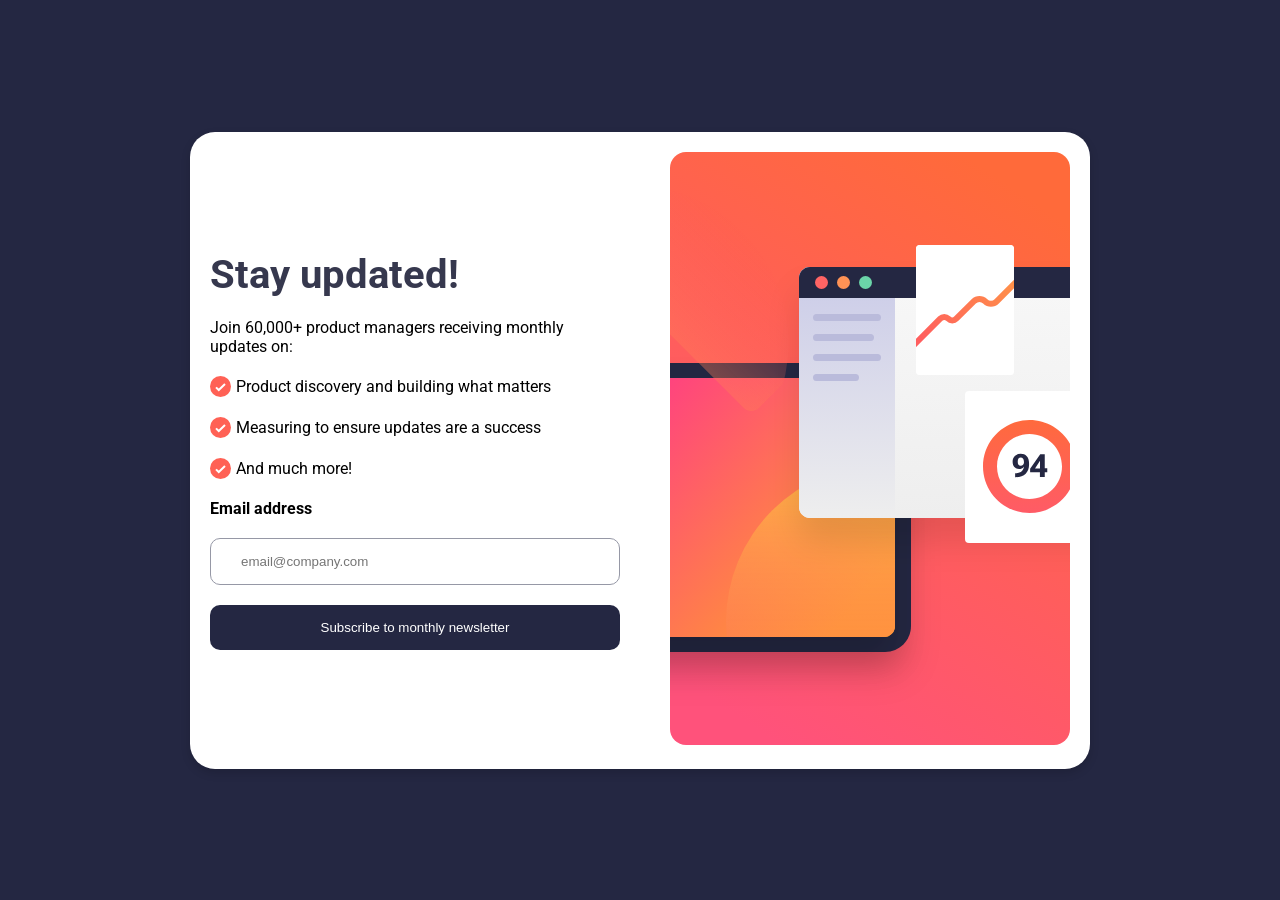
<file: index.html>
<!doctype html>
<html lang="en">
  <head>
    <meta charset="UTF-8" />
    <meta name="viewport" content="width=device-width, initial-scale=1.0" />
    <title>newsletter</title>
    <link rel="stylesheet" href="style.css" />
    <link rel="preconnect" href="https://fonts.googleapis.com" />
    <link rel="preconnect" href="https://fonts.gstatic.com" crossorigin />
    <link
      href="https://fonts.googleapis.com/css2?family=Roboto:ital,wght@0,100..900;1,100..900&display=swap"
      rel="stylesheet"
    />
  </head>
  <body>
    <div class="card-contents">
      <div class="card-left">
        <p class="form-title">Stay updated!</p>
        <p class="form-description">
          Join 60,000+ product managers receiving monthly updates on:
        </p>
        <div class="checklist">
          <img src="assets/images/icon-list.svg" alt="checkmark icon" />
          <p>Product discovery and building what matters</p>
        </div>
        <div class="checklist">
          <img src="assets/images/icon-list.svg" alt="checkmark icon" />
          <p>Measuring to ensure updates are a success</p>
        </div>
        <div class="checklist">
          <img src="assets/images/icon-list.svg" alt="checkmark icon" />
          <p>And much more!</p>
        </div>
        <div class="error-box">
          <p class="mail-text">Email address</p>
          <p class="error hidden">Valid Email Required</p>
        </div>
        <input
          class="mail-placeholder"
          type="email"
          id="email"
          placeholder="email@company.com"
        />
        <button class="subscribe-button">
          Subscribe to monthly newsletter
        </button>
      </div>
      <div class="card-photo">
        <picture>
          <source
            media="(min-width: 1024px)"
            srcset="assets/images/illustration-sign-up-desktop.svg"
          />
          <source
            media="(min-width: 800px)"
            srcset="assets/images/illustration-sign-up-tablet.svg"
          />
          <img src="assets/images/illustration-sign-up-mobile.svg" alt="" />
        </picture>
      </div>
    </div>

    <!-- sucess message  -->
    <div class="container hidden">
      <div class="success-card">
        <img class="success-icon" src="assets/images/icon-success.svg" alt="" />
        <p class="greeting-message">Thanks for subscribing!</p>
        <button class="dismiss-button">Dismiss Message</button>
      </div>
    </div>

    <script src="script.js"></script>
  </body>
</html>
</file>
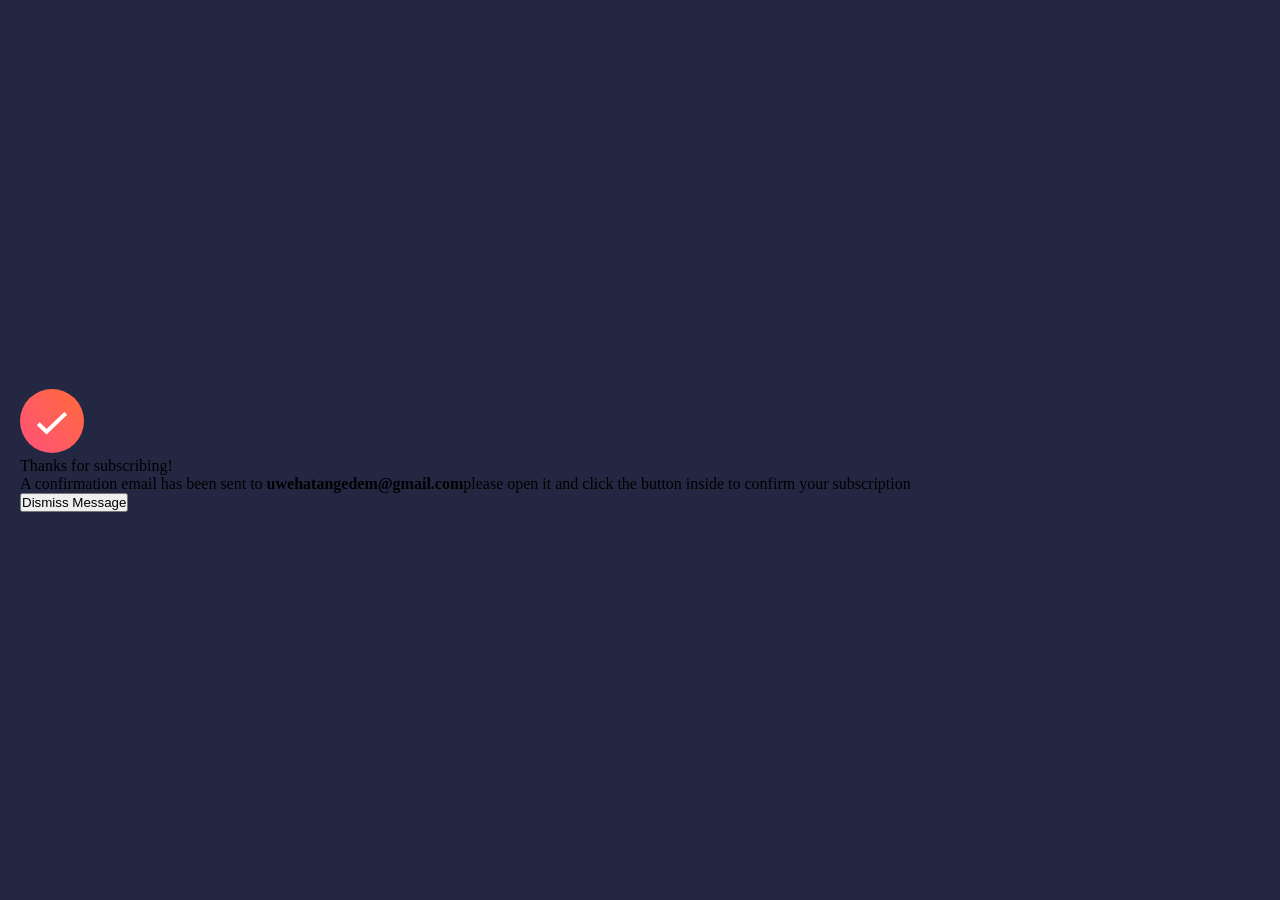
<file: success.html>
<!doctype html>
<html lang="en">
  <head>
    <meta charset="UTF-8" />
    <meta name="viewport" content="width=device-width, initial-scale=1.0" />
    <title>Document</title>
    <link rel="stylesheet" href="success.css" />
  </head>
  <body>
    <div class="container">
      <div class="success-card">
        <img class="success-icon" src="assets/images/icon-success.svg" alt="" />
        <p class="greeting-message">Thanks for subscribing!</p>
        <p class="confirmation-message">
          A confirmation email has been sent to
          <strong>uwehatangedem@gmail.com</strong>please open it and click the
          button inside to confirm your subscription
        </p>
        <button class="dismiss-button">Dismiss Message</button>
      </div>
    </div>
  </body>
</html>
</file>
<file: style.css>
* {
  margin: 0;
  padding: 0;
  box-sizing: border-box;
}

body {
  min-height: 100vh;
  padding: 20px;
  display: flex;
  align-items: center;
  font-family: "Roboto";
  background-color: hsl(234, 29%, 20%);
}

.form-title {
  font-size: 40px;
  font-weight: bold;
  color: hsl(235, 18%, 26%);
}

.form-description {
  width: 90%;
}

.card-contents {
  display: flex;
  align-items: center;
  margin: 0 auto;
  background-color: hsl(0, 0%, 100%);
  padding: 20px;
  border-radius: 25px;
  gap: 50px;
  box-shadow: 0px 4px 10px rgba(0, 0, 0, 0.15);
  width: 100%;
  max-width: 900px;
}

.card-left {
  display: flex;
  flex-direction: column;
  gap: 20px;
}

.checklist {
  display: flex;
  flex-direction: row;
  gap: 5px;
  align-items: center;
}

.error-box {
  display: flex;
  justify-content: space-between;
}

.error {
  color: hsl(4, 100%, 67%);
}

.mail-text {
  font-weight: bold;
}

/* .mail-placeholder {
  border-color: hsl(4, 100%, 67%);
  background-color: hsl(3, 76%, 95%);
  color: hsl(4, 100%, 67%);
} */

/* .error {
  display: inline;
} */

input,
.subscribe-button {
  padding: 15px 30px;
  border: none;
  border-radius: 10px;
  outline: none;
}

.subscribe-button {
  background-color: hsl(234, 29%, 20%);
  color: white;
  border: none;
  cursor: pointer;
  transition: background-color 0.6s ease;
}

.subscribe-button:active {
  background-color: hsl(4, 100%, 67%);
}

.subscribe-button:hover {
  background-color: hsl(4, 100%, 67%);
}

input {
  border: 1px solid hsl(233, 8%, 62%);
}

.hidden {
  display: none !important;
}

/* success message */

.success-icon {
  width: 80px;
}

.container {
  margin: 0 auto;
  background-color: hsl(0, 0%, 100%);
  padding: 10px 40px;
  border-radius: 25px;
  box-shadow: 0px 4px 10px rgba(0, 0, 0, 0.15);
  width: 30rem;
}

.success-card {
  display: flex;
  flex-direction: column;
  gap: 30px;
  padding: 10px 10px 10px 10px;
  width: 100%;
  max-width: 500px;
}

.greeting-message {
  font-size: 50px;
  line-height: 1;
  font-weight: bold;
}

.confirmation-message {
  width: 100%;
}

.dismiss-button {
  width: 100%;
  padding: 15px 30px;
  background-color: hsl(234, 29%, 20%);
  border: none;
  border-radius: 10px;
  color: white;
  transition: background-color 0.6s ease;
}

.dismiss-button:active {
  background-color: hsl(4, 100%, 67%);
}

.dismiss-button:hover {
  background-color: hsl(4, 100%, 67%);
}

/* media queries */
@media screen and (max-width: 900px) {
  .card-contents {
    display: flex;
    flex-direction: column-reverse;
    align-items: center;
  }

  .confirmation-message {
    margin-bottom: 80px;
  }
}
</file>
<file: success.css>
* {
  padding: 0;
  margin: 0;
  box-sizing: border-box;
}

body {
  min-height: 100vh;
  padding: 20px;
  display: flex;
  align-items: center;
  font-family: "Roboto";
  background-color: hsl(234, 29%, 20%);
}
</file>
